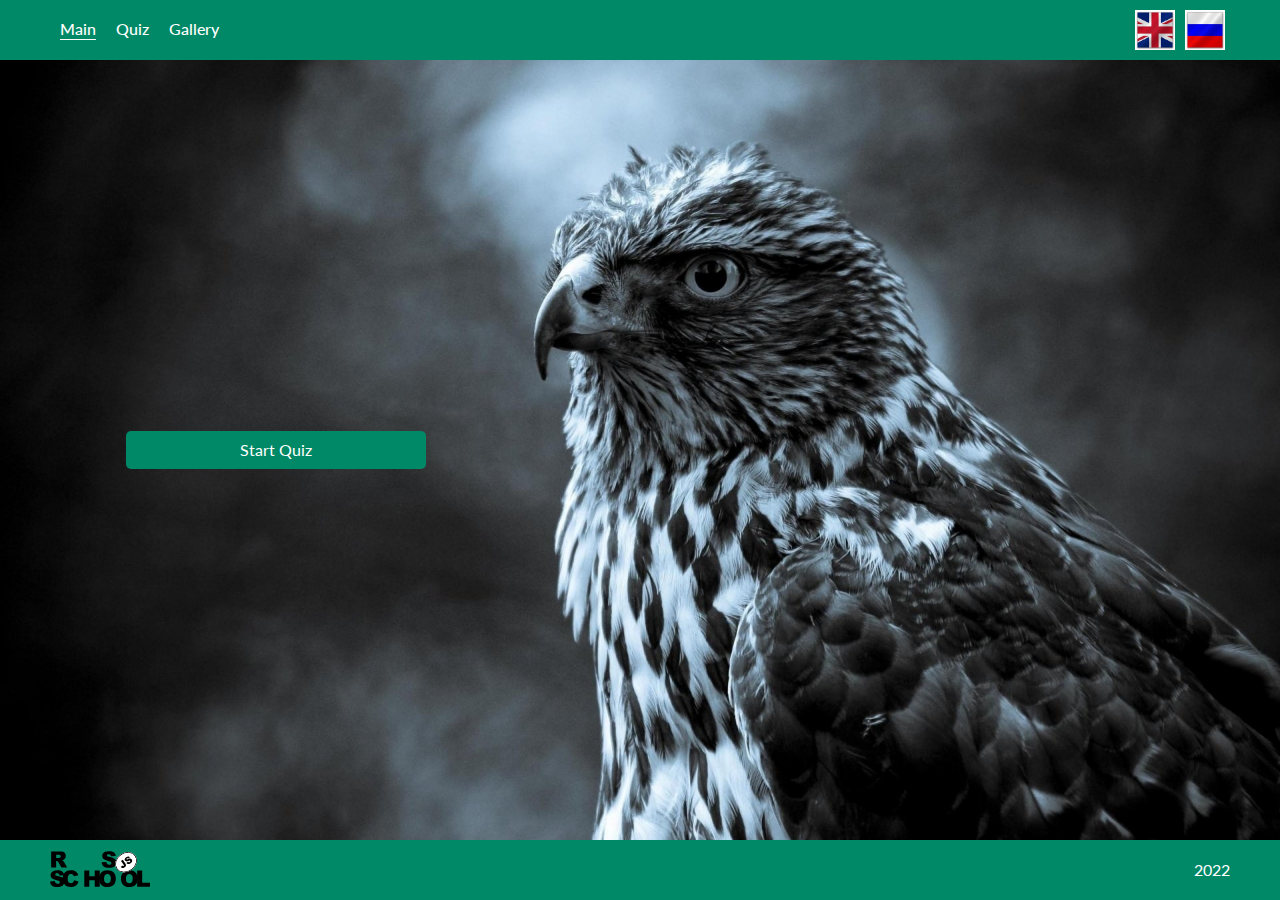
<file: pages/main/index.html>
<!DOCTYPE html>
<html lang="en">

<head>
  <meta charset="UTF-8">
  <meta http-equiv="X-UA-Compatible" content="IE=edge">
  <meta name="viewport" content="width=device-width, initial-scale=1.0">
  <link href="../../assets/icons/favicon.png" rel="shortcut icon" />
  <link rel="stylesheet" href="../../assets/styles/normalize.css">
  <link rel="stylesheet" href="../../assets/styles/global.css">
  <link rel="stylesheet" href="style.css">
  <title>Songbird</title>
</head>

<body>
  <header class="header">
    <nav class="navigation">
      <ul class="menu">
        <li><a class="menu-item active">Main</a></li>
        <li><a class="menu-item" href="../quiz">Quiz</a></li>
        <li><a class="menu-item" href="../gallery">Gallery</a></li>
      </ul>
    </nav>
    <ul class="languages">
      <li class="lang en"><img class="lang-image" src="../../assets/icons/en.jpg" alt="English"></li>
      <li class="lang ru"><img class="lang-image" src="../../assets/icons/ru.jpg" alt="Russian"></li>
    </ul>
  </header>

  <main class="main">
    <div class="container">
      <form action="../quiz">
        <button class="button main-button button-start">Start Quiz</button>
      </form>
    </div>
  </main>

  <footer class="footer">
    <a href="https://rs.school/js/" target="_blank"><img class="rs-school-logo" src="../../assets/icons/rs-school.svg"
        alt="RS School logo"></a>
    <span>2022</span>
  </footer>

  <script type="module" src="../../assets/modules/global.js"></script>
  <script type="module" src="script.js"></script>
</body>

</html>
</file>
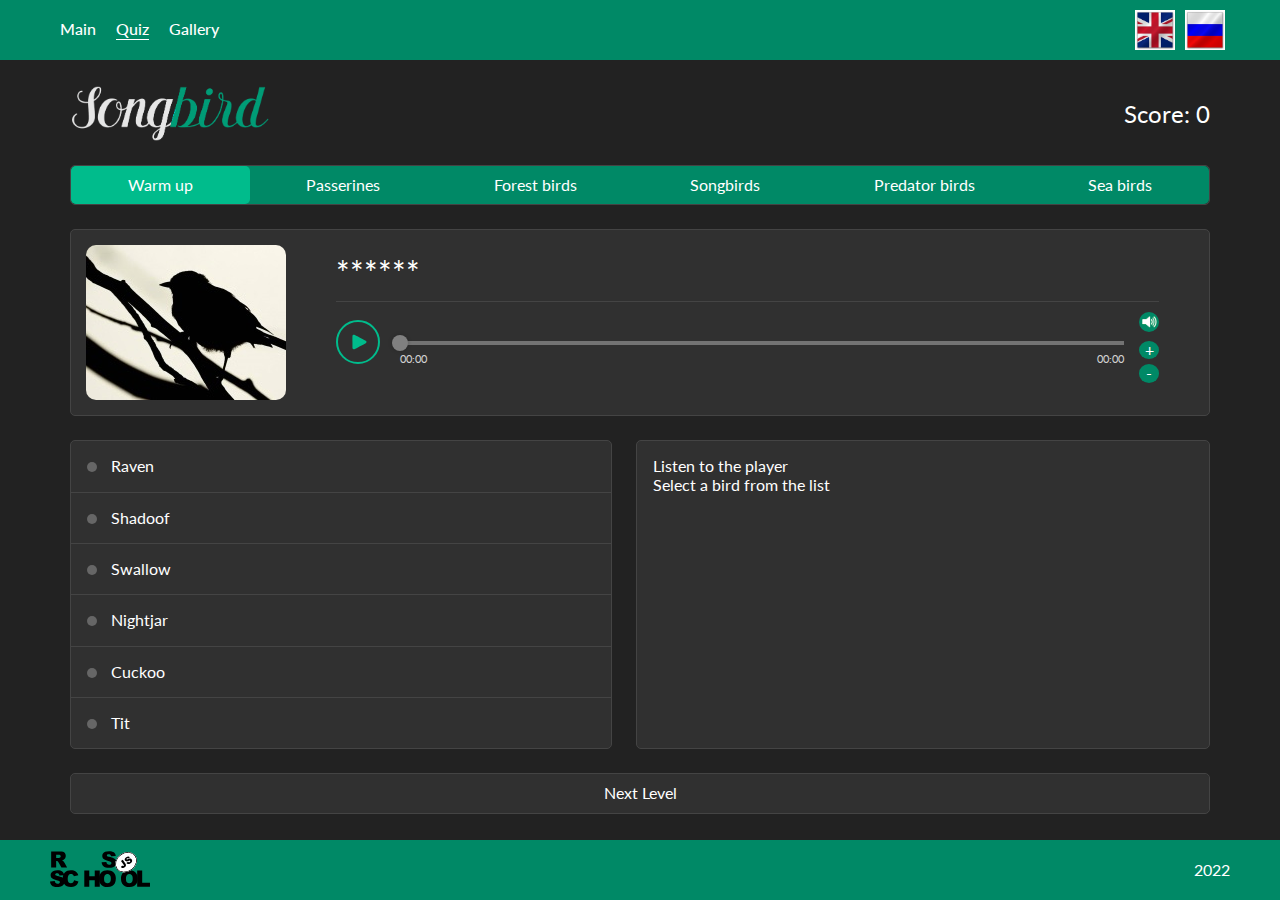
<file: pages/quiz/index.html>
<!DOCTYPE html>
<html lang="en">

<head>
  <meta charset="UTF-8">
  <meta http-equiv="X-UA-Compatible" content="IE=edge">
  <meta name="viewport" content="width=device-width, initial-scale=1.0">
  <link href="../../assets/icons/favicon.png" rel="shortcut icon" />
  <link rel="stylesheet" href="../../assets/styles/normalize.css">
  <link rel="stylesheet" href="../../assets/styles/global.css">
  <link rel="stylesheet" href="style.css">
  <title>Songbird</title>
</head>

<body>
  <header class="header">
    <nav class="navigation">
      <ul class="menu">
        <li><a class="menu-item" href="../main">Main</a></li>
        <li><a class="menu-item active">Quiz</a></li>
        <li><a class="menu-item" href="../gallery">Gallery</a></li>
      </ul>
    </nav>
    <ul class="languages">
      <li class="lang en"><img class="lang-image" src="../../assets/icons/en.jpg" alt="English"></li>
      <li class="lang ru"><img class="lang-image" src="../../assets/icons/ru.jpg" alt="Russian"></li>
    </ul>
  </header>

  <main class="main">
    <div class="container">
      <section class="section section-score">
        <img class="songbird-logo" src="../../assets/icons/logo.svg" alt="Songbird logo">
        <div class="score">
          <span class="score-lable">Score:</span>
          <span class="score-value">0</span>
        </div>
      </section>
      <section class="section section-panel-top">
        <ul class="level">
          <li class="level-item active">Warm up</li>
          <li class="level-item">Passerines</li>
          <li class="level-item">Forest birds</li>
          <li class="level-item">Songbirds</li>
          <li class="level-item">Predator birds</li>
          <li class="level-item">Sea bird</li>
        </ul>
      </section>
      <section class="section section-question">
        <div class="bird-info">
          <img class="bird-image" src="../../assets/images/bird.jpg" alt="Bird">
          <div class="question">
            <h2 class="bird-title large">******</h2>
            <div class="separator"></div>
            <div class="audio-player">
              <div class="controls">
                <div class="playback-button">
                  <svg class="play" viewBox="-200 0 1200 1000">
                    <path fill="#00bc8c"
                      d="M96.51 11.97c-31.23 8.05-53.26 32.76-63.42 71.27-3.45 12.84-3.64 29.7-3.64 416.71s.19 403.87 3.64 416.71c16.09 60.74 61.69 86.03
                     120.9 67.25 9-2.87 53.65-25.1 116.49-58.24 56.14-29.51 221.29-116.3 367.28-192.93 145.99-76.64 271.29-143.31 278.38-148.1 39.28-25.68
                     59.59-63.04 53.26-97.52-4.79-26.63-24.33-53.07-52.88-71.65C892 399.37 172.58 22.32 154.95 16.38c-18.97-6.33-43.3-8.24-58.44-4.41z">
                    </path>
                  </svg>
                  <svg class="pause no-display" viewBox="0 0 47.607 47.607">
                    <path fill="#00bc8c" d="M17.991 40.976a6.631 6.631 0 01-13.262 0V6.631a6.631 6.631 0 0113.262 0v34.345zM42.877
                       40.976a6.631 6.631 0 01-13.262 0V6.631a6.631 6.631 0 0113.262 0v34.345z">
                    </path>
                  </svg>
                </div>
                <div class="timebar">
                  <div class="timebar-bar"></div>
                  <div class="timebar-circle"></div>
                  <div class="timebar-time-info">
                    <div class="time-start">00:00</div>
                    <div class="time-finish">00:00</div>
                  </div>
                </div>
                <div class="volume">
                  <img class="volume-icon" src="../../assets/icons/volume.png" alt="Volume">
                  <div class="button main-button volume-control max">+</div>
                  <div class="button main-button volume-control min">-</div>
                </div>
              </div>
            </div>
          </div>
        </div>
      </section>
      <div class="answers-wrapper">
        <section class="section section-answers">
          <ul class="answers">
            <li class="answers-item">
              <span class="answers-point"></span>
              <span class="answers-value"></span>
            </li>
            <li class="answers-item">
              <span class="answers-point"></span>
              <span class="answers-value"></span>
            </li>
            <li class="answers-item">
              <span class="answers-point"></span>
              <span class="answers-value"></span>
            </li>
            <li class="answers-item">
              <span class="answers-point"></span>
              <span class="answers-value"></span>
            </li>
            <li class="answers-item">
              <span class="answers-point"></span>
              <span class="answers-value"></span>
            </li>
            <li class="answers-item">
              <span class="answers-point"></span>
              <span class="answers-value"></span>
            </li>
          </ul>
        </section>
        <section class="section section-info">
          <p class="bird-cap">Listen to the player<br>Select a bird from the list</p>
          <div class="bird no-display">
            <div class="bird-info">
              <img class="bird-image" src="../../assets/images/bird.jpg" alt="Bird">
              <div class="question">
                <h3 class="bird-title medium">******</h3>
                <div class="separator"></div>
                <h4 class="bird-subtitle">******</h4>
                <div class="separator"></div>
                <div class="audio-player">
                  <div class="controls">
                    <div class="playback-button">
                      <svg class="play" viewBox="-200 0 1200 1000">
                        <path fill="#00bc8c"
                          d="M96.51 11.97c-31.23 8.05-53.26 32.76-63.42 71.27-3.45 12.84-3.64 29.7-3.64 416.71s.19 403.87 3.64 416.71c16.09 60.74 61.69 86.03
                           120.9 67.25 9-2.87 53.65-25.1 116.49-58.24 56.14-29.51 221.29-116.3 367.28-192.93 145.99-76.64 271.29-143.31 278.38-148.1 39.28-25.68
                           59.59-63.04 53.26-97.52-4.79-26.63-24.33-53.07-52.88-71.65C892 399.37 172.58 22.32 154.95 16.38c-18.97-6.33-43.3-8.24-58.44-4.41z">
                        </path>
                      </svg>
                      <svg class="pause no-display" viewBox="0 0 47.607 47.607">
                        <path fill="#00bc8c" d="M17.991 40.976a6.631 6.631 0 01-13.262 0V6.631a6.631 6.631 0 0113.262 0v34.345zM42.877
                         40.976a6.631 6.631 0 01-13.262 0V6.631a6.631 6.631 0 0113.262 0v34.345z">
                        </path>
                      </svg>
                    </div>
                    <div class="timebar">
                      <div class="timebar-bar"></div>
                      <div class="timebar-circle"></div>
                      <div class="timebar-time-info">
                        <div class="time-start">00:00</div>
                        <div class="time-finish">00:00</div>
                      </div>
                    </div>
                    <div class="volume">
                      <img class="volume-icon" src="../../assets/icons/volume.png" alt="Volume">
                      <div class="button main-button volume-control max">+</div>
                      <div class="button main-button volume-control min">-</div>
                    </div>
                  </div>
                </div>
              </div>
            </div>
            <div class="bird-text"></div>
          </div>
        </section>
      </div>
      <section class="section section-panel-bottom">
        <button class="button main-button button-next-level disabled">Next Level</button>
      </section>
    </div>
  </main>

  <footer class="footer">
    <a href="https://rs.school/js/" target="_blank"><img class="rs-school-logo" src="../../assets/icons/rs-school.svg"
        alt="RS School logo"></a>
    <span>2022</span>
  </footer>

  <script type="module" src="../../assets/modules/global.js"></script>
  <script type="module" src="script.js"></script>
</body>

</html>
</file>
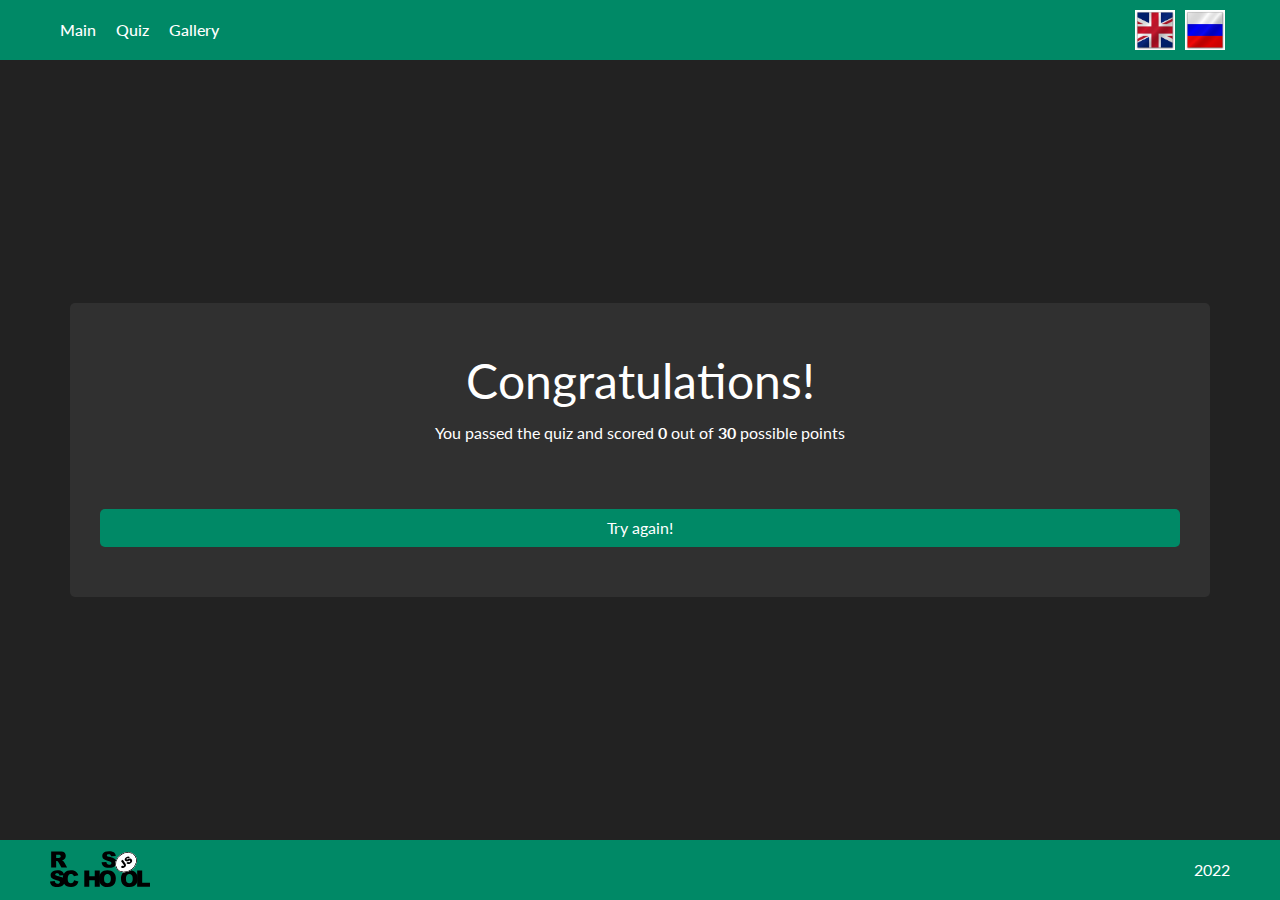
<file: pages/result/index.html>
<!DOCTYPE html>
<html lang="en">

<head>
  <meta charset="UTF-8">
  <meta http-equiv="X-UA-Compatible" content="IE=edge">
  <meta name="viewport" content="width=device-width, initial-scale=1.0">
  <link href="../../assets/icons/favicon.png" rel="shortcut icon" />
  <link rel="stylesheet" href="../../assets/styles/normalize.css">
  <link rel="stylesheet" href="../../assets/styles/global.css">
  <link rel="stylesheet" href="style.css">
  <title>Songbird</title>
</head>

<body>
  <header class="header">
    <nav class="navigation">
      <ul class="menu">
        <li><a class="menu-item" href="../main">Main</a></li>
        <li><a class="menu-item" href="../quiz">Quiz</a></li>
        <li><a class="menu-item" href="../gallery">Gallery</a></li>
      </ul>
    </nav>
    <ul class="languages">
      <li class="lang en"><img class="lang-image" src="../../assets/icons/en.jpg" alt="English"></li>
      <li class="lang ru"><img class="lang-image" src="../../assets/icons/ru.jpg" alt="Russian"></li>
    </ul>
  </header>

  <main class="main">
    <div class="container">
      <div class="frame">
        <h1 class="congratulations">Congratulations!</h1>
        <p class="congratulations-text">You passed the quiz and scored <strong><span class="score">0</span></strong> out
          of <strong>30</strong> possible points
        </p>
        <form action="../quiz">
          <button class="button main-button button-restart">Попробовать еще раз!</button>
        </form>
      </div>
    </div>
  </main>

  <footer class="footer">
    <a href="https://rs.school/js/" target="_blank"><img class="rs-school-logo" src="../../assets/icons/rs-school.svg"
        alt="RS School logo"></a>
    <span>2022</span>
  </footer>

  <script type="module" src="../../assets/modules/global.js"></script>
  <script type="module" src="script.js"></script>
</body>

</html>
</file>
<file: assets/styles/global.css>
@import url("https://fonts.googleapis.com/css?family=Lato:400,700,400italic");
html {
  scroll-behavior: smooth;
}

body {
  display: flex;
  flex-direction: column;
  min-height: 100vh;
  font-family: "Lato", sans-serif;
  color: #FFFFFF;
  background-color: #222222;
}

.no-display {
  display: none;
}

.header,
.footer {
  display: flex;
  align-items: center;
  justify-content: space-between;
  height: 60px;
  padding: 0 50px;
  background-color: #008966;
}
@media screen and (max-width: 768px) {
  .header,
.footer {
    height: 40px;
    padding: 0 20px;
  }
}

.main {
  display: flex;
  flex-grow: 1;
}

.container {
  width: 1140px;
  margin: auto;
  padding: 0 20px;
  text-align: center;
}

.section {
  margin: 1.5em 0;
  border: 1px solid #444444;
  border-radius: 5px;
  background-color: #303030;
}

@media screen and (max-width: 768px) {
  .navigation {
    width: 100%;
  }
}

.menu {
  display: flex;
  padding: 0;
  list-style: none;
}
@media screen and (max-width: 768px) {
  .menu {
    justify-content: space-around;
  }
}

.menu-item {
  display: block;
  position: relative;
  text-decoration: none;
  -webkit-user-select: none;
     -moz-user-select: none;
      -ms-user-select: none;
          user-select: none;
  padding: 10px;
  font-size: 1em;
  font-weight: 500;
  color: #FFFFFF;
  border-radius: 10px;
  transition: background-color 0.3s;
}
@media screen and (max-width: 768px) {
  .menu-item {
    padding: 5px;
  }
}
.menu-item:hover {
  cursor: pointer;
  background-color: #00efb2;
}
.menu-item.active::after {
  display: block;
  content: "";
  border-bottom: 1px solid #ffffff;
}
.menu-item.active:hover {
  cursor: auto;
  background-color: #008966;
}
.menu-item.disabled {
  cursor: auto;
}

.button {
  border: none;
  -webkit-user-select: none;
     -moz-user-select: none;
      -ms-user-select: none;
          user-select: none;
}
.button:hover {
  cursor: pointer;
}

.main-button {
  padding: 10px;
  color: #ffffff;
  border-radius: 5px;
  background-color: #008966;
  transition: background-color 0.3s;
}
.main-button:hover {
  background-color: #00efb2;
}

.rs-school-logo {
  width: 100px;
}
@media screen and (max-width: 768px) {
  .rs-school-logo {
    width: 70px;
  }
}

.languages {
  display: flex;
  margin: 0;
  padding: 0;
  list-style: none;
}

.lang {
  width: 40px;
  height: 40px;
  padding: 5px;
  transition: transform 0.3s;
}
@media screen and (max-width: 768px) {
  .lang {
    width: 25px;
    height: 25px;
  }
}
.lang:hover {
  cursor: pointer;
  transform: scale(1.05);
}

.lang-image {
  width: 100%;
  height: 100%;
}/*# sourceMappingURL=global.css.map */
</file>
<file: pages/main/style.css>
.main {
  background-image: url("../../assets/images/background-1920.jpg");
  background-repeat: no-repeat;
  background-size: cover;
  background-position: center;
}
@media screen and (max-width: 768px) {
  .main {
    background-image: url("../../assets/images/background-768.jpg");
  }
}

.container {
  display: flex;
  align-items: center;
  justify-content: center;
  width: 40%;
  margin: 0;
}
@media screen and (max-width: 768px) {
  .container {
    align-items: flex-start;
    width: 100%;
  }
}

.button-start {
  width: 300px;
}
@media screen and (max-width: 1200px) {
  .button-start {
    width: 200px;
  }
}
@media screen and (max-width: 768px) {
  .button-start {
    margin-top: 30px;
  }
}/*# sourceMappingURL=style.css.map */
</file>
<file: pages/quiz/style.css>
.section-score {
  display: flex;
  align-items: center;
  justify-content: space-between;
  border: none;
  background-color: transparent;
}

.songbird-logo {
  width: 200px;
}

.score {
  font-size: 1.5em;
}

.level {
  display: flex;
  padding: 0;
  margin: 0;
  list-style: none;
  border-radius: 5px;
  background-color: #008966;
}
@media screen and (max-width: 768px) {
  .level {
    flex-wrap: wrap;
  }
}

.level-item {
  flex-grow: 1;
  padding: 10px;
  border-radius: 5px;
}
.level-item.active {
  background-color: #00bc8c;
}
@media screen and (max-width: 768px) {
  .level-item {
    width: 115px;
    padding: 5px;
  }
}

.section-question {
  padding: 15px;
}

.question {
  flex-grow: 1;
  padding: 0 35px 0 50px;
}
@media screen and (max-width: 768px) {
  .question {
    padding: 0 5px 0 20px;
  }
}
@media screen and (max-width: 480px) {
  .question {
    width: 100%;
    padding: 1em 0 0;
  }
}

.bird-title {
  margin: 0;
  text-align: left;
  font-weight: 400;
}
.bird-title.large {
  font-size: 2em;
}
.bird-title.medium {
  font-size: 1.5em;
}

.bird-subtitle {
  margin: 0;
  text-align: left;
  font-weight: 400;
  font-size: 1.2em;
}

.separator {
  margin: 10px 0;
  border-bottom: 1px solid #444444;
}

.bird-image {
  width: 200px;
  height: 155px;
  border-radius: 10px;
}

.audio-player {
  width: 100%;
  min-width: 100px;
  margin: 10px 40px 8px 0;
}

.controls {
  display: flex;
  align-items: center;
}

.playback-button {
  display: flex;
  align-items: center;
  justify-content: center;
  width: 40px;
  height: 40px;
  margin: 0 20px 12px 0;
  transition: 0.2s;
  border: 2px solid #00bc8c;
  border-radius: 50%;
  cursor: pointer;
}

.playback-button svg {
  width: 18px;
  height: 18px;
  transition: 0.2s;
  color: #54b1c1;
}

.playback-button:hover svg {
  width: 18px;
  height: 18px;
  color: #00bc8c;
  transform: scale(1.05);
}

.timebar {
  position: relative;
  flex: 1 1;
  margin-top: 12px;
}

.timebar-bar {
  height: 4px;
  background: linear-gradient(to right, rgb(0, 188, 140) 0%, rgb(61, 133, 140) 0%, rgb(115, 115, 115) 0%, rgb(115, 115, 115) 100%);
  cursor: pointer;
}

.timebar-circle {
  position: absolute;
  top: 0;
  left: 0;
  width: 16px;
  height: 16px;
  transform: translate(-50%, calc(-50% + 2px));
  border-radius: 50%;
  background-color: grey;
  box-shadow: 0px 0px 4px 0px rgba(0, 0, 0, 0.2);
}

.timebar-time-info {
  display: flex;
  justify-content: space-between;
  margin-top: 8px;
  font-size: 11px;
  color: lightgrey;
}

.volume {
  margin-left: 15px;
}

.volume-icon {
  width: 20px;
  border-radius: 50%;
}

.volume-control {
  width: 20px;
  margin-top: 5px;
  padding: 0;
  text-align: center;
  border-radius: 50%;
  background-color: #008966;
  cursor: pointer;
}

.answers-wrapper {
  display: flex;
}
@media screen and (max-width: 768px) {
  .answers-wrapper {
    flex-direction: column;
  }
}

.section-answers {
  flex-grow: 1;
  width: 100%;
  margin: 0 1.5em 0 0;
  text-align: left;
}
@media screen and (max-width: 768px) {
  .section-answers {
    margin: 0 0 1.5em 0;
  }
}

.answers {
  display: flex;
  flex-direction: column;
  list-style: none;
  height: 100%;
  margin: 0;
  padding: 0;
}

.answers-item {
  flex-grow: 1;
  padding: 1em;
  border-bottom: 1px solid #444444;
}
.answers-item:last-child {
  border: none;
}
.answers-item:hover {
  cursor: pointer;
  background-color: #444444;
}

.answers-point {
  display: inline-block;
  width: 10px;
  height: 10px;
  margin: 0 10px 0 0;
  border-radius: 50%;
  background-color: #666666;
}
.answers-point.correct {
  background-color: #00bc8c;
}
.answers-point.error {
  background-color: red;
}

.section-info {
  flex-grow: 1;
  width: 100%;
  margin: 0;
  padding: 1em;
  text-align: left;
}
@media screen and (max-width: 768px) {
  .section-info {
    width: auto;
  }
}

.bird-cap {
  margin: 0;
}

.bird-info {
  display: flex;
  align-items: center;
}
@media screen and (max-width: 480px) {
  .bird-info {
    flex-direction: column;
  }
}

.bird-text {
  margin-top: 15px;
  line-height: 1.3em;
}
@media screen and (max-width: 480px) {
  .bird-text {
    margin-top: 0;
  }
}

.button-next-level {
  width: 100%;
}
.button-next-level.disabled {
  background-color: #303030;
  cursor: default;
}/*# sourceMappingURL=style.css.map */
</file>
<file: pages/result/style.css>
.frame {
  padding: 50px 30px;
  border-radius: 5px;
  background-color: #303030;
}

.congratulations {
  margin: 0;
  font-size: 3em;
  font-weight: 400;
}
@media screen and (max-width: 480px) {
  .congratulations {
    font-size: 2em;
  }
}

.button-restart {
  width: 100%;
  margin: 50px 0 0 0;
}/*# sourceMappingURL=style.css.map */
</file>
